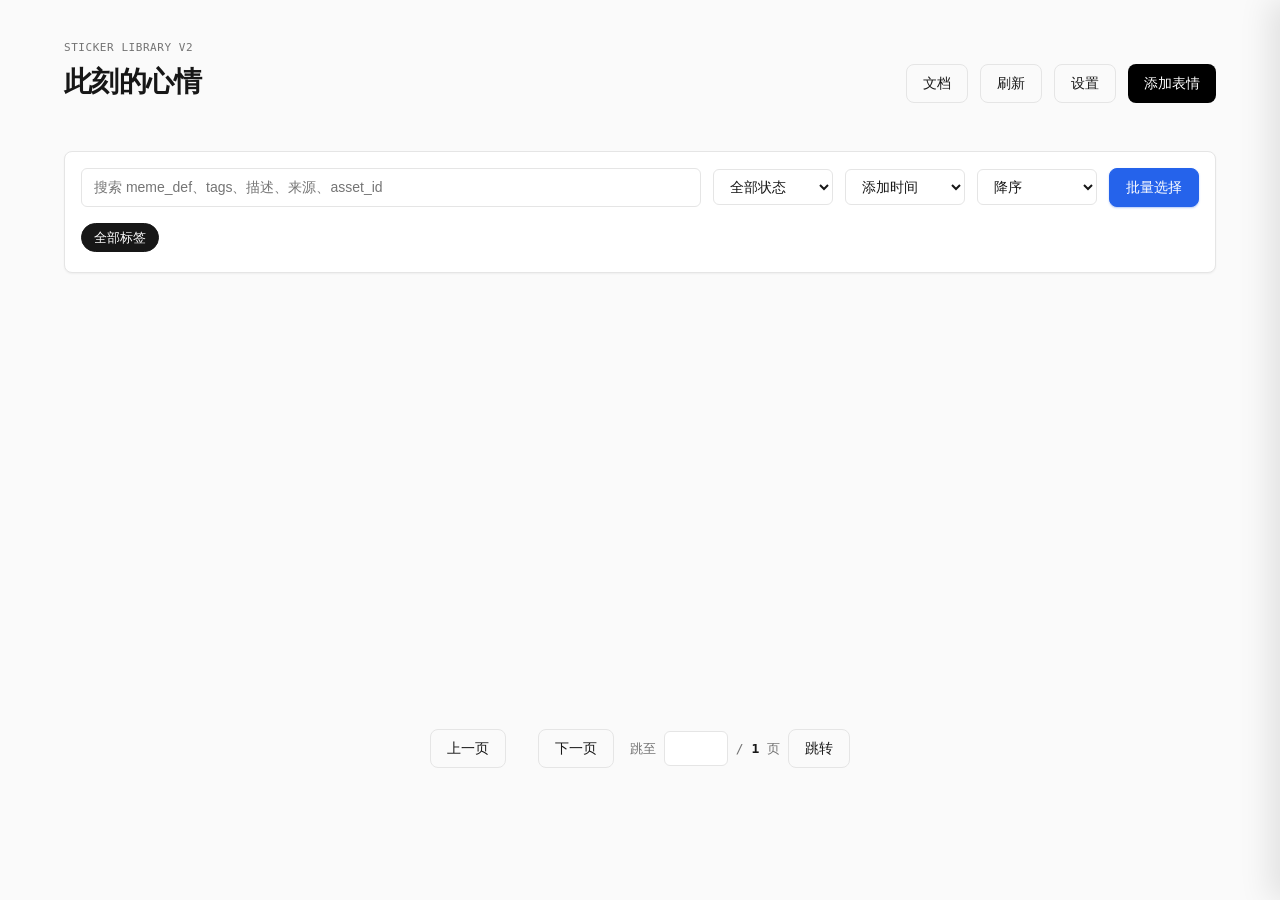
<file: pages/表情面板/index.html>
<!doctype html>
<html lang="zh-CN">
<head>
  <meta charset="UTF-8" />
  <meta name="viewport" content="width=device-width, initial-scale=1.0" />
  <title>此刻的心情</title>
  <link rel="stylesheet" href="./app.css?v=20260723-v5" />
</head>
<body>
  <main class="shell">
    <header class="app-header">
      <div class="brand">
        <span class="eyebrow">Sticker library v2</span>
        <h1>此刻的心情</h1>
      </div>
      <div class="header-actions">
        <button id="docsViewBtn" type="button" class="ghost">文档</button>
        <button id="refreshBtn" type="button" class="ghost">刷新</button>
        <button id="openSettingsBtn" type="button" class="ghost">设置</button>
        <button id="openImportBtn" type="button" class="primary">添加表情</button>
      </div>
    </header>

    <section id="stats" class="stats"></section>

    <section class="filter-panel">
      <div class="search-row">
        <input id="searchInput" type="search" placeholder="搜索 meme_def、tags、描述、来源、asset_id" />
        <select id="statusFilter" aria-label="状态筛选">
          <option value="">全部状态</option>
          <option value="missing">缺失文件</option>
        </select>
        <select id="sortBySelect" aria-label="排序字段">
          <option value="created_at">添加时间</option>
          <option value="usage_count">使用次数</option>
          <option value="last_used_at">最近使用</option>
          <option value="meme_def">meme_def</option>
        </select>
        <select id="sortOrderSelect" aria-label="排序方向">
          <option value="desc">降序</option>
          <option value="asc">升序</option>
        </select>
        <button id="bulkSelectBtn" type="button" class="accent">批量选择</button>
      </div>
      <div class="tag-row">
        <button id="clearFilterBtn" type="button" class="tag-chip is-active">全部标签</button>
        <div id="tagRail" class="tag-rail"></div>
      </div>
    </section>

    <section class="library" id="mainView">
      <div id="selectionBar" class="selection-bar" hidden>
        <span id="selectionCount">已选 0 张</span>
        <button id="selectAllPageBtn" type="button" class="ghost">全选本页</button>
        <button id="invertPageBtn" type="button" class="ghost">反选本页</button>
        <button id="bulkDeleteBtn" type="button" class="danger">删除选中</button>
        <button id="cancelSelectBtn" type="button" class="ghost">退出选择</button>
      </div>
      <div id="stickerWall" class="sticker-wall"></div>
      <div class="pager">
        <button id="prevPageBtn" type="button" class="ghost">上一页</button>
        <div id="pageNumbers" class="page-numbers"></div>
        <button id="nextPageBtn" type="button" class="ghost">下一页</button>
        <span class="page-jump">
          跳至
          <input id="pageJumpInput" type="number" min="1" inputmode="numeric" />
          / <b id="pageTotal">1</b> 页
          <button id="pageJumpBtn" type="button" class="ghost">跳转</button>
        </span>
      </div>
    </section>

    <!-- 文档视图（默认隐藏） -->
    <section id="docsView" class="docs-view" hidden>
      <article class="docs-body">
        <h2>此刻的心情 · 使用文档</h2>
        <p class="docs-lede">大模型在回复里内嵌 <code>:名称:</code> 标签，插件在发送链路把它替换成对应图片。围绕 <b>meme_def</b>（一张图的唯一名字）与 <b>tags</b>（多图共享的分组）两个概念工作。</p>

        <h3>核心概念</h3>
        <p><b>meme_def</b> 指向唯一一张图，模型输出 <code>:真冬_低头:</code> 精确发送；<b>tags</b> 指向一组图，输出 <code>:二次元:</code> 或 <code>:二次元:疲惫:</code> 时按评分挑一张最合适的。</p>

        <h3>工具 API（模型调用）</h3>
        <div class="docs-card">
          <div class="docs-card-head"><span class="docs-badge tool">工具</span><code>mood_check_memes_def</code></div>
          <p>按 meme_def 精确查询一张图的描述、tags 和发送 marker。</p>
          <table><thead><tr><th>参数</th><th>类型</th><th>必填</th><th>说明</th></tr></thead>
          <tbody><tr><td>meme_def</td><td>string</td><td>必填</td><td>唯一表情定义，如 <code>真冬_低头</code></td></tr></tbody></table>
        </div>
        <div class="docs-card">
          <div class="docs-card-head"><span class="docs-badge tool">工具</span><code>mood_rough_search_memes</code></div>
          <p>用自然语言在 meme_def、描述、tags、来源中模糊搜索候选。</p>
          <table><thead><tr><th>参数</th><th>类型</th><th>必填</th><th>说明</th></tr></thead>
          <tbody>
            <tr><td>query</td><td>string</td><td>必填</td><td>想表达的动作、情绪、角色或场景</td></tr>
            <tr><td>limit</td><td>integer</td><td>可选</td><td>最多返回数量，1–20，默认 8</td></tr>
          </tbody></table>
        </div>
        <div class="docs-card">
          <div class="docs-card-head"><span class="docs-badge tool">工具</span><code>mood_steal_memes</code></div>
          <p>导入一张图片入库。</p>
          <table><thead><tr><th>参数</th><th>类型</th><th>必填</th><th>说明</th></tr></thead>
          <tbody>
            <tr><td>image_path</td><td>string</td><td>必填</td><td>本地路径或 http/https 地址</td></tr>
            <tr><td>meme_def</td><td>string</td><td>必填</td><td>唯一定义，建议 <code>角色_动作</code></td></tr>
            <tr><td>tags</td><td>array</td><td>必填</td><td>至少一个分组 tag</td></tr>
            <tr><td>description</td><td>string</td><td>必填</td><td>画面、情绪和适用场景</td></tr>
          </tbody></table>
        </div>

        <h3>用户命令</h3>
        <div class="docs-card">
          <div class="docs-card-head"><span class="docs-badge cmd">命令</span><code>mood_check [数量]</code></div>
          <p>展示当前会话最近触发的表情包记录（含 asset_id、meme_def、tags、使用次数）。</p>
        </div>
        <div class="docs-card">
          <div class="docs-card-head"><span class="docs-badge cmd">命令</span><code>mood_delete &lt;asset_id&gt;</code></div>
          <p>按 asset_id 删除一张图（需管理员）。先用 <code>mood_check</code> 查 ID 再删除。</p>
        </div>

        <h3>发送与解析</h3>
        <ol>
          <li>标签命中 meme_def → 精确发送唯一图片。</li>
          <li>未命中 → 解释为 tag，单/组合 tag 走降级评分。</li>
          <li>同分按 meme_def 字典序稳定决胜（不随机）。</li>
          <li>完全未命中 → 静默删除标签。</li>
        </ol>

        <h3>旧库格式化</h3>
        <p>点顶部「格式化旧库」。用视觉模型重新识别旧库或其他插件目录的图片并迁移，支持断点续传与部分提交。确认提交后，识图失败项将被永久删除（确认页会提示）。</p>
      </article>
    </section>
  </main>

  <!-- 漫画阅读式左右悬浮翻页按钮 -->
  <button id="floatPrevBtn" type="button" class="page-float left" aria-label="上一页" hidden>
    <svg viewBox="0 0 24 24" width="20" height="20" fill="none" stroke="currentColor" stroke-width="2.5" stroke-linecap="round" stroke-linejoin="round"><polyline points="15 18 9 12 15 6"></polyline></svg>
  </button>
  <button id="floatNextBtn" type="button" class="page-float right" aria-label="下一页" hidden>
    <svg viewBox="0 0 24 24" width="20" height="20" fill="none" stroke="currentColor" stroke-width="2.5" stroke-linecap="round" stroke-linejoin="round"><polyline points="9 18 15 12 9 6"></polyline></svg>
  </button>

  <aside id="detailDrawer" class="drawer" aria-hidden="true">
    <div class="drawer-head">
      <div>
        <span class="eyebrow">Edit sticker</span>
        <h2>编辑表情</h2>
      </div>
      <button id="closeDetailBtn" type="button" class="ghost">关闭</button>
    </div>
    <div id="detailPanel"></div>
  </aside>

  <section id="settingsModal" class="modal" hidden>
    <button class="modal-backdrop" type="button" data-close-settings aria-label="关闭"></button>
    <form id="settingsForm" class="modal-panel settings-panel">
      <div class="modal-head">
        <div>
          <span class="eyebrow">Settings</span>
          <h2>插件设置</h2>
        </div>
        <button id="closeSettingsBtn" type="button" class="ghost">关闭</button>
      </div>
      <div id="settingsBody" class="settings-body">
        <div class="empty">加载中...</div>
      </div>
      <div class="modal-actions">
        <button type="button" class="ghost" data-close-settings>取消</button>
        <button type="submit" class="primary">保存</button>
      </div>
    </form>
  </section>

  <section id="importModal" class="modal" hidden>
    <button class="modal-backdrop" type="button" data-close-import aria-label="关闭"></button>
    <form id="importForm" class="modal-panel">
      <div class="modal-head">
        <div>
          <span class="eyebrow">Add sticker</span>
          <h2>添加表情</h2>
        </div>
        <button id="closeImportBtn" type="button" class="ghost">关闭</button>
      </div>
      <label class="file-drop">
        <input id="fileInput" name="file" type="file" accept="image/*" />
        <span>选择图片文件</span>
        <small id="fileName">也可以在下面粘贴 http/https 图片地址或服务器本地路径</small>
      </label>
      <label>
        <span>图片地址或本地路径</span>
        <input name="image_source" placeholder="https://... 或 C:\path\image.png" />
      </label>
      <label>
        <span>meme_def（唯一名称，建议 角色_动作）</span>
        <input name="meme_def" placeholder="真冬_低头" required />
      </label>
      <label>
        <span>tags（逗号分隔，至少一个分组标签）</span>
        <input name="tags" placeholder="二次元, 疲惫" required />
      </label>
      <label>
        <span>描述（画面、情绪、适用场景）</span>
        <textarea name="description" required placeholder="角色低头，表情疲惫，适合表达无力和不想继续解释。"></textarea>
      </label>
      <div class="modal-actions">
        <button type="button" class="ghost" data-close-import>取消</button>
        <button type="submit" class="primary">添加</button>
      </div>
    </form>
  </section>

  <section id="formatModal" class="modal" hidden>
    <button class="modal-backdrop" type="button" data-close-format aria-label="关闭"></button>
    <div class="modal-panel format-panel">
      <div class="modal-head">
        <div>
          <span class="eyebrow">Format legacy library</span>
          <h2>格式化旧库</h2>
        </div>
        <button id="closeFormatBtn" type="button" class="ghost">关闭</button>
      </div>
      <div id="formatBody" class="format-body">
        <div class="empty">加载中...</div>
      </div>
    </div>
  </section>

  <div id="toast" class="toast" aria-live="polite"></div>
  <script src="./app.js?v=20260723-v5"></script>
</body>
</html>
</file>
<file: pages/表情面板/app.css>
:root {
  color-scheme: light;
  --ink: #171717;
  --ink-muted: #737373;
  --paper: #fafafa;
  --surface: #ffffff;
  --line: #e5e5e5;
  --primary: #000000;
  --primary-fg: #ffffff;
  --danger: #ef4444;
  --danger-bg: #fef2f2;
  --shadow-sm: 0 1px 2px 0 rgba(0, 0, 0, 0.05);
  --shadow-md: 0 4px 6px -1px rgba(0, 0, 0, 0.1), 0 2px 4px -1px rgba(0, 0, 0, 0.06);
  --shadow-lg: 0 10px 15px -3px rgba(0, 0, 0, 0.1), 0 4px 6px -2px rgba(0, 0, 0, 0.05);
  --shadow-drawer: -10px 0 30px rgba(0, 0, 0, 0.1);
  --font-mono: ui-monospace, SFMono-Regular, Menlo, Monaco, Consolas, monospace;
  --font-body: -apple-system, BlinkMacSystemFont, "Segoe UI", Roboto, Helvetica, Arial, sans-serif;
  --font-display: "Inter", -apple-system, BlinkMacSystemFont, "Segoe UI", Roboto, Helvetica, Arial, sans-serif;
  --radius: 8px;
}

* {
  box-sizing: border-box;
}

body {
  margin: 0;
  background-color: var(--paper);
  color: var(--ink);
  font-family: var(--font-body);
  line-height: 1.5;
  -webkit-font-smoothing: antialiased;
}

button, input, select, textarea {
  font: inherit;
  border: none;
  background: none;
  padding: 0;
  margin: 0;
  color: inherit;
}

button {
  cursor: pointer;
}

button:disabled {
  cursor: not-allowed;
  opacity: 0.5;
}

input, select, textarea {
  border: 1px solid var(--line);
  border-radius: 6px;
  background: var(--surface);
  padding: 8px 12px;
  font-size: 14px;
  width: 100%;
  transition: border-color 0.2s, box-shadow 0.2s;
}

input:focus-visible, select:focus-visible, textarea:focus-visible {
  outline: none;
  border-color: var(--ink);
  box-shadow: 0 0 0 1px var(--ink);
}

textarea {
  min-height: 80px;
  resize: vertical;
}

/* Typography */
.eyebrow {
  display: block;
  font-family: var(--font-mono);
  font-size: 11px;
  text-transform: uppercase;
  letter-spacing: 0.05em;
  color: var(--ink-muted);
  margin-bottom: 4px;
}

h1, h2, h3 {
  margin: 0;
  font-family: var(--font-display);
  font-weight: 600;
  letter-spacing: -0.02em;
}

h1 {
  font-size: 28px;
}

h2 {
  font-size: 20px;
}

/* Layout */
.shell {
  max-width: 1200px;
  margin: 0 auto;
  padding: 40px 24px;
  display: flex;
  flex-direction: column;
  gap: 24px;
}

.app-header {
  display: flex;
  align-items: flex-end;
  justify-content: space-between;
}

/* Buttons */
.primary {
  background: var(--primary);
  color: var(--primary-fg);
  padding: 8px 16px;
  border-radius: var(--radius);
  font-weight: 500;
  font-size: 14px;
  transition: opacity 0.2s;
}

.primary:hover {
  opacity: 0.9;
}

.ghost {
  background: transparent;
  color: var(--ink);
  padding: 8px 16px;
  border-radius: var(--radius);
  font-weight: 500;
  font-size: 14px;
  transition: background 0.2s;
  border: 1px solid var(--line);
}

.ghost:hover {
  background: var(--line);
}

/* 筛选行里的高亮入口按钮（批量选择） */
.accent {
  background: #2563eb;
  color: #ffffff;
  padding: 8px 16px;
  border-radius: var(--radius);
  font-weight: 500;
  font-size: 14px;
  border: 1px solid #2563eb;
  transition: background 0.2s, box-shadow 0.2s;
  box-shadow: 0 1px 2px rgba(37, 99, 235, 0.35);
  white-space: nowrap;
}

.accent:hover {
  background: #1d4ed8;
  border-color: #1d4ed8;
}

.danger {
  background: var(--danger);
  color: #fff;
  padding: 8px 16px;
  border-radius: var(--radius);
  font-weight: 500;
  font-size: 14px;
}

.danger:hover {
  background: #dc2626;
}

.danger-text {
  color: var(--danger);
  border-color: transparent;
}
.danger-text:hover {
  background: var(--danger-bg);
}

.header-actions {
  display: flex;
  gap: 12px;
}

/* Stats */
.stats {
  display: flex;
  gap: 16px;
  font-size: 13px;
  color: var(--ink-muted);
  font-family: var(--font-mono);
}

.stats span {
  display: inline-flex;
  align-items: center;
  gap: 6px;
}

.stats b {
  color: var(--ink);
  font-weight: 600;
}

/* Filter Panel */
.filter-panel {
  background: var(--surface);
  border: 1px solid var(--line);
  border-radius: var(--radius);
  padding: 16px;
  display: flex;
  flex-direction: column;
  gap: 16px;
  box-shadow: var(--shadow-sm);
  position: sticky;
  top: 16px;
  z-index: 10;
}

.search-row {
  display: flex;
  gap: 12px;
  align-items: center;
  flex-wrap: wrap;
}

.search-row input[type="search"] {
  flex: 1;
  min-width: 240px;
}

.search-row select {
  width: auto;
  min-width: 120px;
}

.tag-row {
  display: flex;
  gap: 12px;
  align-items: center;
  overflow-x: auto;
  padding-bottom: 4px;
  scrollbar-width: thin;
}

.tag-chip {
  padding: 4px 12px;
  border-radius: 99px;
  background: var(--paper);
  border: 1px solid var(--line);
  font-size: 13px;
  white-space: nowrap;
  transition: all 0.2s;
}

.tag-chip:hover {
  background: var(--line);
}

.tag-chip.is-active {
  background: var(--ink);
  color: var(--surface);
  border-color: var(--ink);
}

.tag-rail {
  display: flex;
  gap: 8px;
}

/* Library */
.library {
  position: relative;
}

.sticker-wall {
  display: grid;
  grid-template-columns: repeat(auto-fill, minmax(160px, 1fr));
  gap: 16px;
  min-height: 400px;
}

.sticker {
  background: var(--surface);
  border: 1px solid var(--line);
  border-radius: var(--radius);
  padding: 8px;
  display: flex;
  flex-direction: column;
  gap: 8px;
  position: relative;
  transition: transform 0.2s, box-shadow 0.2s, border-color 0.2s;
}

.sticker:hover {
  transform: translateY(-2px);
  box-shadow: var(--shadow-md);
}

.sticker.is-selected {
  border-color: var(--ink);
  box-shadow: 0 0 0 1px var(--ink);
}

.sticker.missing {
  border-color: var(--danger);
  border-style: dashed;
}

.thumb {
  aspect-ratio: 1;
  width: 100%;
  border-radius: 4px;
  background: var(--paper);
  display: grid;
  place-items: center;
  overflow: hidden;
  position: relative;
}

.thumb img {
  width: 100%;
  height: 100%;
  object-fit: contain;
}

.missing-text {
  color: var(--danger);
  font-size: 12px;
  font-family: var(--font-mono);
}

.sticker-meta {
  display: flex;
  flex-direction: column;
  gap: 2px;
  overflow: hidden;
}

.sticker-meta b {
  font-size: 13px;
  font-weight: 500;
  white-space: nowrap;
  overflow: hidden;
  text-overflow: ellipsis;
}

.sticker-meta small {
  font-size: 11px;
  color: var(--ink-muted);
  font-family: var(--font-mono);
  white-space: nowrap;
  overflow: hidden;
  text-overflow: ellipsis;
}

.sticker-select {
  position: absolute;
  top: 12px;
  left: 12px;
  z-index: 2;
  width: 18px;
  height: 18px;
  cursor: pointer;
  accent-color: var(--ink);
  display: none;
}

body.is-select-mode .sticker-select {
  display: block;
}

body.is-select-mode .sticker {
  cursor: pointer;
}

body.is-select-mode .thumb {
  pointer-events: none;
}

/* Selection Bar */
.selection-bar {
  position: fixed;
  bottom: 24px;
  left: 50%;
  transform: translateX(-50%);
  background: var(--ink);
  color: var(--surface);
  padding: 12px 24px;
  border-radius: 99px;
  display: flex;
  align-items: center;
  gap: 12px;
  box-shadow: var(--shadow-lg);
  z-index: 100;
  animation: slideUp 0.3s cubic-bezier(0.16, 1, 0.3, 1);
  max-width: calc(100vw - 32px);
  flex-wrap: wrap;
  justify-content: center;
}

.selection-bar[hidden] {
  display: none;
}

.selection-bar .ghost {
  color: var(--surface);
  border-color: rgba(255, 255, 255, 0.2);
  padding: 6px 12px;
}

.selection-bar .danger {
  padding: 6px 12px;
}

#selectionCount {
  font-family: var(--font-mono);
  font-size: 13px;
  white-space: nowrap;
}

.selection-bar .ghost:hover {
  background: rgba(255, 255, 255, 0.1);
}

@keyframes slideUp {
  from { transform: translate(-50%, 100%); opacity: 0; }
  to { transform: translate(-50%, 0); opacity: 1; }
}

/* Pager */
.pager {
  display: flex;
  align-items: center;
  justify-content: center;
  gap: 16px;
  margin-top: 32px;
  flex-wrap: wrap;
}

/* 论坛式页码按钮 */
.page-numbers {
  display: flex;
  align-items: center;
  gap: 6px;
  flex-wrap: wrap;
  justify-content: center;
}

.page-num {
  min-width: 32px;
  height: 32px;
  padding: 0 6px;
  border-radius: 6px;
  border: 1px solid var(--line);
  background: var(--surface);
  color: var(--ink);
  font-family: var(--font-mono);
  font-size: 13px;
  display: inline-grid;
  place-items: center;
  transition: all 0.15s;
}

.page-num:hover {
  background: var(--line);
}

.page-num.is-active {
  background: var(--ink);
  color: var(--surface);
  border-color: var(--ink);
  cursor: default;
}

.page-ellipsis {
  color: var(--ink-muted);
  padding: 0 2px;
  user-select: none;
  font-family: var(--font-mono);
}

/* 跳页输入 */
.page-jump {
  display: inline-flex;
  align-items: center;
  gap: 8px;
  font-size: 13px;
  color: var(--ink-muted);
  font-family: var(--font-mono);
}

.page-jump b {
  color: var(--ink);
  font-weight: 600;
}

.page-jump input {
  width: 64px;
  padding: 6px 8px;
  text-align: center;
  font-family: var(--font-mono);
}

/* 隐藏 number input 的上下箭头，保持输入框干净 */
.page-jump input::-webkit-outer-spin-button,
.page-jump input::-webkit-inner-spin-button {
  -webkit-appearance: none;
  margin: 0;
}
.page-jump input[type="number"] {
  -moz-appearance: textfield;
  appearance: textfield;
}

/* 漫画阅读式左右悬浮圆形翻页按钮 */
.page-float {
  position: fixed;
  top: 50%;
  transform: translateY(-50%);
  width: 46px;
  height: 46px;
  border-radius: 50%;
  background: var(--surface);
  border: 1px solid var(--line);
  box-shadow: var(--shadow-md);
  color: var(--ink);
  display: grid;
  place-items: center;
  z-index: 90;
  opacity: 0.92;
  transition: background 0.2s, color 0.2s, transform 0.2s, opacity 0.2s;
}

.page-float:hover:not(:disabled) {
  background: var(--ink);
  color: var(--surface);
  border-color: var(--ink);
  transform: translateY(-50%) scale(1.08);
  opacity: 1;
}

.page-float:disabled {
  opacity: 0.3;
  cursor: not-allowed;
}

.page-float.left {
  left: 20px;
}

.page-float.right {
  right: 20px;
}

.page-float[hidden] {
  display: none;
}

/* Drawer */
.drawer {
  position: fixed;
  top: 0;
  right: 0;
  bottom: 0;
  width: 400px;
  max-width: 100vw;
  background: var(--surface);
  box-shadow: var(--shadow-drawer);
  z-index: 200;
  display: flex;
  flex-direction: column;
  transform: translateX(100%);
  transition: transform 0.3s cubic-bezier(0.16, 1, 0.3, 1);
}

.drawer:not([aria-hidden="true"]) {
  transform: translateX(0);
}

.drawer-head {
  padding: 24px;
  border-bottom: 1px solid var(--line);
  display: flex;
  justify-content: space-between;
  align-items: flex-start;
}

#detailPanel {
  padding: 24px;
  overflow-y: auto;
  flex: 1;
}

/* Drawer forms */
.detail-image {
  aspect-ratio: 1;
  background: var(--paper);
  border: 1px solid var(--line);
  border-radius: var(--radius);
  margin-bottom: 24px;
  display: grid;
  place-items: center;
  overflow: hidden;
}

.detail-image img {
  width: 100%;
  height: 100%;
  object-fit: contain;
}

.detail-form {
  display: flex;
  flex-direction: column;
  gap: 16px;
}

.detail-form label {
  display: flex;
  flex-direction: column;
  gap: 6px;
  font-size: 13px;
  font-weight: 500;
}

.detail-form code {
  font-family: var(--font-mono);
  font-size: 11px;
  color: var(--ink-muted);
  background: var(--paper);
  padding: 6px 8px;
  border-radius: 4px;
  word-break: break-all;
}

.detail-actions {
  display: flex;
  gap: 12px;
  margin-top: 8px;
}
.detail-actions button {
  flex: 1;
}

/* Modal */
.modal {
  position: fixed;
  inset: 0;
  z-index: 300;
  display: grid;
  place-items: center;
  padding: 24px;
}

.modal[hidden] {
  display: none;
}

.modal-backdrop {
  position: absolute;
  inset: 0;
  background: rgba(0, 0, 0, 0.4);
  backdrop-filter: blur(2px);
  border: none;
  border-radius: 0;
  width: 100%;
  height: 100%;
}

.modal-panel {
  position: relative;
  background: var(--surface);
  border-radius: 12px;
  box-shadow: var(--shadow-lg);
  width: 100%;
  max-width: 500px;
  padding: 32px;
  display: flex;
  flex-direction: column;
  gap: 20px;
  animation: modalIn 0.2s ease-out;
}

@keyframes modalIn {
  from { transform: scale(0.95); opacity: 0; }
  to { transform: scale(1); opacity: 1; }
}

.modal-head {
  display: flex;
  justify-content: space-between;
  align-items: flex-start;
  margin-bottom: 8px;
}

.file-drop {
  border: 2px dashed var(--line);
  border-radius: var(--radius);
  padding: 32px 24px;
  text-align: center;
  display: flex;
  flex-direction: column;
  align-items: center;
  gap: 8px;
  cursor: pointer;
  background: var(--paper);
  transition: border-color 0.2s, background 0.2s;
}

.file-drop:hover {
  border-color: var(--ink);
  background: var(--surface);
}

.file-drop span {
  font-weight: 500;
  color: var(--ink);
}

.file-drop small {
  color: var(--ink-muted);
  font-size: 12px;
}

#fileInput {
  display: none;
}

.form-grid {
  display: grid;
  grid-template-columns: 1fr 1fr;
  gap: 16px;
}

.modal-panel label {
  display: flex;
  flex-direction: column;
  gap: 6px;
  font-size: 13px;
  font-weight: 500;
}

.modal-actions {
  display: flex;
  justify-content: flex-end;
  gap: 12px;
  margin-top: 12px;
}

/* Toast */
.toast {
  position: fixed;
  bottom: 24px;
  right: 24px;
  background: var(--ink);
  color: var(--surface);
  padding: 12px 20px;
  border-radius: var(--radius);
  font-size: 14px;
  box-shadow: var(--shadow-md);
  z-index: 1000;
  transform: translateY(20px);
  opacity: 0;
  pointer-events: none;
  transition: all 0.2s cubic-bezier(0.16, 1, 0.3, 1);
}

.toast.show {
  transform: translateY(0);
  opacity: 1;
}
.toast.error {
  background: var(--danger);
}

/* Settings modal */
.settings-panel {
  max-width: 560px;
  max-height: 90vh;
  overflow-y: auto;
}

.settings-body {
  display: flex;
  flex-direction: column;
  gap: 16px;
}

.settings-body label {
  display: flex;
  flex-direction: column;
  gap: 6px;
  font-size: 13px;
  font-weight: 500;
}

.settings-body .checkbox-row {
  flex-direction: row;
  align-items: center;
  gap: 10px;
  cursor: pointer;
}

.settings-body .checkbox-row input[type="checkbox"] {
  width: 18px;
  height: 18px;
  accent-color: var(--ink);
  cursor: pointer;
}

.settings-body .checkbox-row span {
  font-size: 14px;
  font-weight: 500;
}

.settings-body textarea {
  min-height: 120px;
  resize: vertical;
}

/* 设置弹窗里的维护工具区（格式化旧库 / 清理缺失） */
.settings-section {
  border-top: 1px solid var(--line);
  padding-top: 16px;
  margin-top: 4px;
  display: flex;
  flex-direction: column;
  gap: 10px;
}

.settings-section-title {
  font-size: 12px;
  text-transform: uppercase;
  letter-spacing: 0.05em;
  color: var(--ink-muted);
  font-weight: 600;
}

.settings-maintenance {
  display: flex;
  gap: 12px;
}

.settings-maintenance button {
  flex: 1;
}

.settings-hint {
  font-size: 12px;
  color: var(--ink-muted);
  line-height: 1.6;
  margin: 0;
}

@media (max-width: 640px) {
  .settings-body .form-grid {
    grid-template-columns: 1fr;
  }
}

/* Utilities */
.empty {
  grid-column: 1 / -1;
  text-align: center;
  padding: 64px 24px;
  color: var(--ink-muted);
  font-size: 14px;
  background: var(--surface);
  border-radius: var(--radius);
  border: 1px dashed var(--line);
}

@media (max-width: 768px) {
  .shell {
    padding: 20px 16px;
  }
  .search-row {
    flex-direction: column;
    align-items: stretch;
  }
  .search-row input[type="search"] {
    min-width: 0;
  }
  .drawer {
    width: 100%;
  }
  .page-float {
    width: 38px;
    height: 38px;
  }
  .page-float.left {
    left: 8px;
  }
  .page-float.right {
    right: 8px;
  }
  .page-jump {
    width: 100%;
    justify-content: center;
  }
}

/* ===== v2 格式化旧库面板 ===== */
.format-panel {
  max-width: 760px;
  width: min(760px, 94vw);
}

.format-body {
  padding: 8px 0 4px;
  max-height: 72vh;
  overflow-y: auto;
}

.format-intro p {
  margin: 0 0 12px;
  color: var(--ink-muted);
  font-size: 14px;
  line-height: 1.7;
}

.format-note {
  font-size: 13px;
  color: var(--ink-muted);
  margin: 8px 0;
}

.format-summary {
  display: flex;
  flex-wrap: wrap;
  gap: 16px;
  font-size: 14px;
  margin-bottom: 12px;
}

.format-progress {
  height: 8px;
  border-radius: 999px;
  background: var(--surface-alt, #eceae4);
  overflow: hidden;
  margin-bottom: 16px;
}

.format-progress-bar {
  height: 100%;
  background: var(--ink, #222);
  transition: width 0.4s ease;
}

.format-table-wrap {
  max-height: 320px;
  overflow-y: auto;
  border: 1px solid var(--line, #e3e0d8);
  border-radius: var(--radius, 12px);
  margin-bottom: 16px;
}

.format-table {
  width: 100%;
  border-collapse: collapse;
  font-size: 13px;
}

.format-table th,
.format-table td {
  padding: 8px 10px;
  text-align: left;
  border-bottom: 1px solid var(--line, #e3e0d8);
  vertical-align: top;
}

.format-table th {
  position: sticky;
  top: 0;
  background: var(--surface, #fff);
  font-weight: 600;
}

.format-table .desc-cell {
  max-width: 220px;
  white-space: nowrap;
  overflow: hidden;
  text-overflow: ellipsis;
}

.badge {
  display: inline-block;
  padding: 2px 8px;
  border-radius: 999px;
  font-size: 12px;
  font-weight: 600;
}

.badge.ok {
  background: #e2f3e4;
  color: #1e7a34;
}

.badge.fail {
  background: #fbe4e4;
  color: #b42318;
}

.ok-text { color: #1e7a34; }
.fail-text { color: #b42318; }

.format-warning {
  color: #b42318;
  font-size: 14px;
  line-height: 1.7;
  margin: 12px 0;
  padding: 12px;
  background: #fdf2f1;
  border: 1px solid #f3c1bc;
  border-radius: var(--radius, 12px);
}

.format-confirm .modal-actions {
  justify-content: flex-end;
}

.format-badge {
  color: #8a5a00;
  font-size: 13px;
}

.badge.done {
  background: #e0e7ff;
  color: #3730a3;
}

.format-table tr.row-committed td {
  opacity: 0.55;
}

.badge.dup {
  background: #eceff3;
  color: #5a6b7f;
}

/* 格式化来源选择 */
.format-source {
  margin: 16px 0;
}

.format-source .gtitle {
  font-size: 12px;
  text-transform: uppercase;
  letter-spacing: .05em;
  color: var(--ink-muted);
  margin-bottom: 8px;
  font-weight: 600;
}

.source-option {
  display: flex;
  align-items: flex-start;
  gap: 10px;
  padding: 12px 14px;
  border: 1px solid var(--line);
  border-radius: var(--radius);
  margin-bottom: 8px;
  cursor: pointer;
  transition: border-color .15s, background .15s;
}

.source-option:hover { border-color: var(--ink-muted); }
.source-option input { margin-top: 3px; accent-color: var(--ink); }
.source-option b { display: block; color: var(--ink); font-size: 14px; }
.source-option small { display: block; color: var(--ink-muted); font-size: 12px; margin-top: 2px; }

.plugin-dir-picker { margin: 4px 0 8px 24px; }

.plugin-dir-list {
  max-height: 180px;
  overflow-y: auto;
  border: 1px solid var(--line);
  border-radius: var(--radius);
}

.plugin-dir-item {
  display: flex;
  align-items: center;
  gap: 10px;
  padding: 9px 12px;
  border-bottom: 1px solid var(--line);
  cursor: pointer;
  font-size: 13px;
}

.plugin-dir-item:last-child { border-bottom: none; }
.plugin-dir-item:hover { background: var(--surface-alt, #f5f4f0); }
.plugin-dir-item input { accent-color: var(--ink); }
.plugin-dir-item .dir-name { flex: 1; color: var(--ink); }
.plugin-dir-item .dir-count { color: var(--ink-muted); font-size: 12px; }

/* ===== 文档视图 ===== */
.docs-view {
  max-width: 760px;
  margin: 0 auto;
  padding: 8px 4px 60px;
}
.docs-body h2 {
  font-family: var(--font-display);
  font-size: 26px;
  color: var(--ink);
  font-weight: 600;
  margin-bottom: 10px;
}
.docs-body h3 {
  font-size: 16px;
  color: var(--ink);
  font-weight: 600;
  margin: 32px 0 10px;
  padding-top: 22px;
  border-top: 1px solid var(--line);
}
.docs-body h3:first-of-type { border-top: none; padding-top: 0; }
.docs-lede { font-size: 15px; color: var(--ink-muted); margin-bottom: 8px; }
.docs-body p, .docs-body ol, .docs-body ul {
  font-size: 14px;
  color: var(--ink-muted);
  line-height: 1.75;
  margin-bottom: 12px;
}
.docs-body ol, .docs-body ul { padding-left: 22px; }
.docs-body li { margin-bottom: 6px; }
.docs-body b { color: var(--ink); font-weight: 600; }
.docs-body code {
  font-family: var(--font-mono);
  font-size: .88em;
  background: var(--surface);
  border: 1px solid var(--line);
  padding: 1px 5px;
  border-radius: 4px;
  color: var(--ink);
}
.docs-card {
  background: var(--surface);
  border: 1px solid var(--line);
  border-radius: var(--radius);
  padding: 16px 18px;
  margin: 14px 0;
}
.docs-card-head {
  display: flex;
  align-items: center;
  gap: 10px;
  margin-bottom: 10px;
}
.docs-card-head code {
  font-family: var(--font-mono);
  font-size: 14px;
  color: var(--ink);
  background: none;
  border: none;
  padding: 0;
}
.docs-badge {
  font-family: var(--font-mono);
  font-size: 11px;
  font-weight: 600;
  letter-spacing: .04em;
  padding: 2px 8px;
  border-radius: 4px;
  text-transform: uppercase;
}
.docs-badge.tool { background: var(--ink); color: var(--primary-fg); }
.docs-badge.cmd { background: var(--surface); color: var(--ink); border: 1px solid var(--ink); }
.docs-card table {
  width: 100%;
  border-collapse: collapse;
  font-size: 13px;
  margin-top: 8px;
}
.docs-card th {
  text-align: left;
  color: var(--ink);
  font-weight: 600;
  font-size: 12px;
  padding: 6px 8px;
  border-bottom: 1px solid var(--line);
}
.docs-card td {
  padding: 7px 8px;
  border-bottom: 1px solid var(--line);
  color: var(--ink-muted);
  vertical-align: top;
}
.docs-card tr:last-child td { border-bottom: none; }
.docs-card td:first-child {
  font-family: var(--font-mono);
  color: var(--ink);
  white-space: nowrap;
}
</file>
